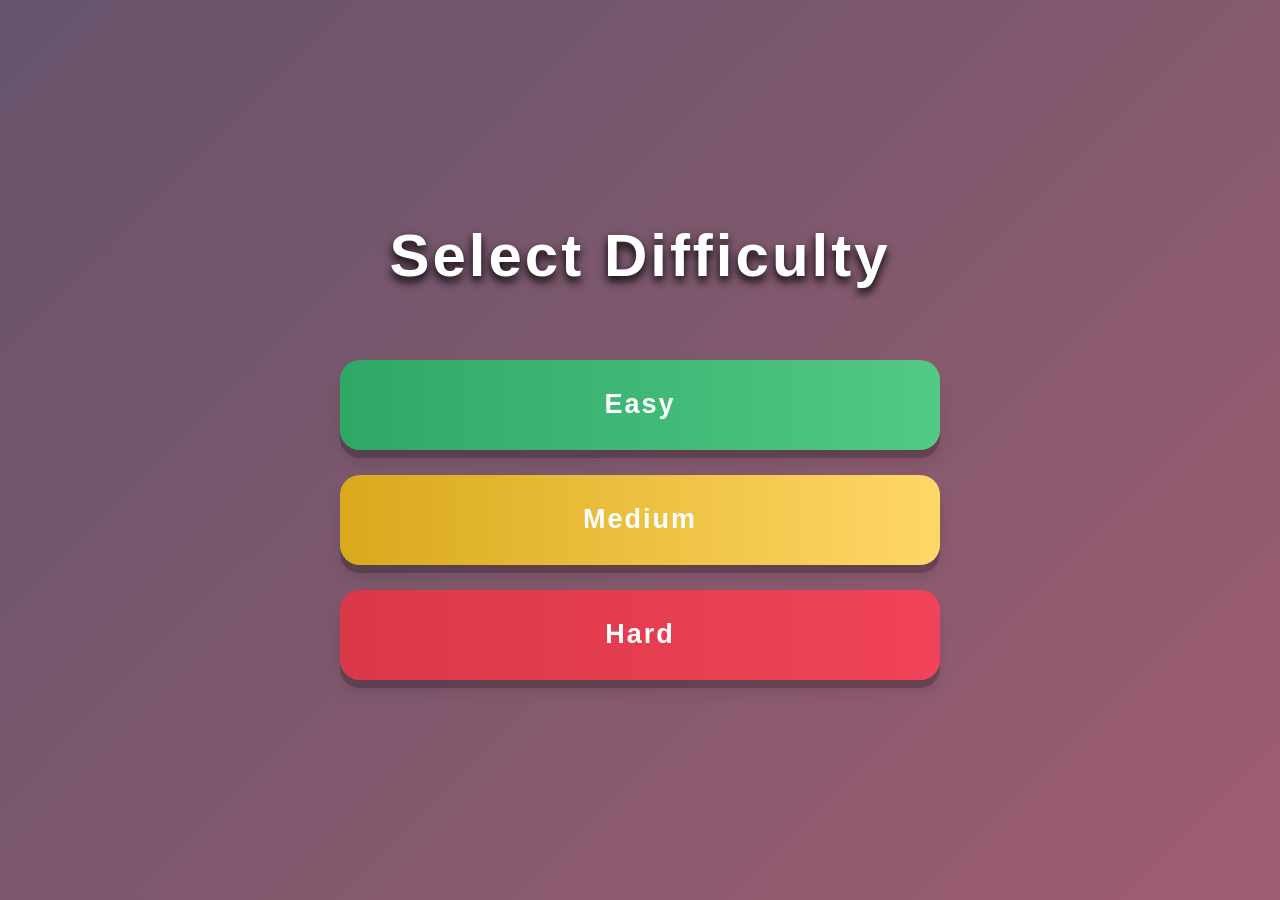
<file: difficulty.html>
<!DOCTYPE html>
<html lang="en">
<head>
    <meta charset="UTF-8">
    <meta name="viewport" content="width=device-width, initial-scale=1.0">
    <title>Select Level of Sudoku</title>
    <link rel="stylesheet" href="./css/global.css">
    <link rel="stylesheet" href="./css/difficulty.css">
    <script src="./js/select-difficulty.js" defer></script>
</head>
<body>
    <main class="select-difficulty">
        <div class="select-difficulty-content">
            <h1>Select Difficulty</h1>
            <div class="select-difficulty-options">
                <button id="easy-difficulty" type="button">
                    Easy
                </button>
                <button id="mid-difficulty" type="button">
                    Medium
                </button>
                <button id="hard-difficulty" type="button">
                    Hard
                </button>
            </div>
        </div>
    </main>
</body>
</html>
</file>
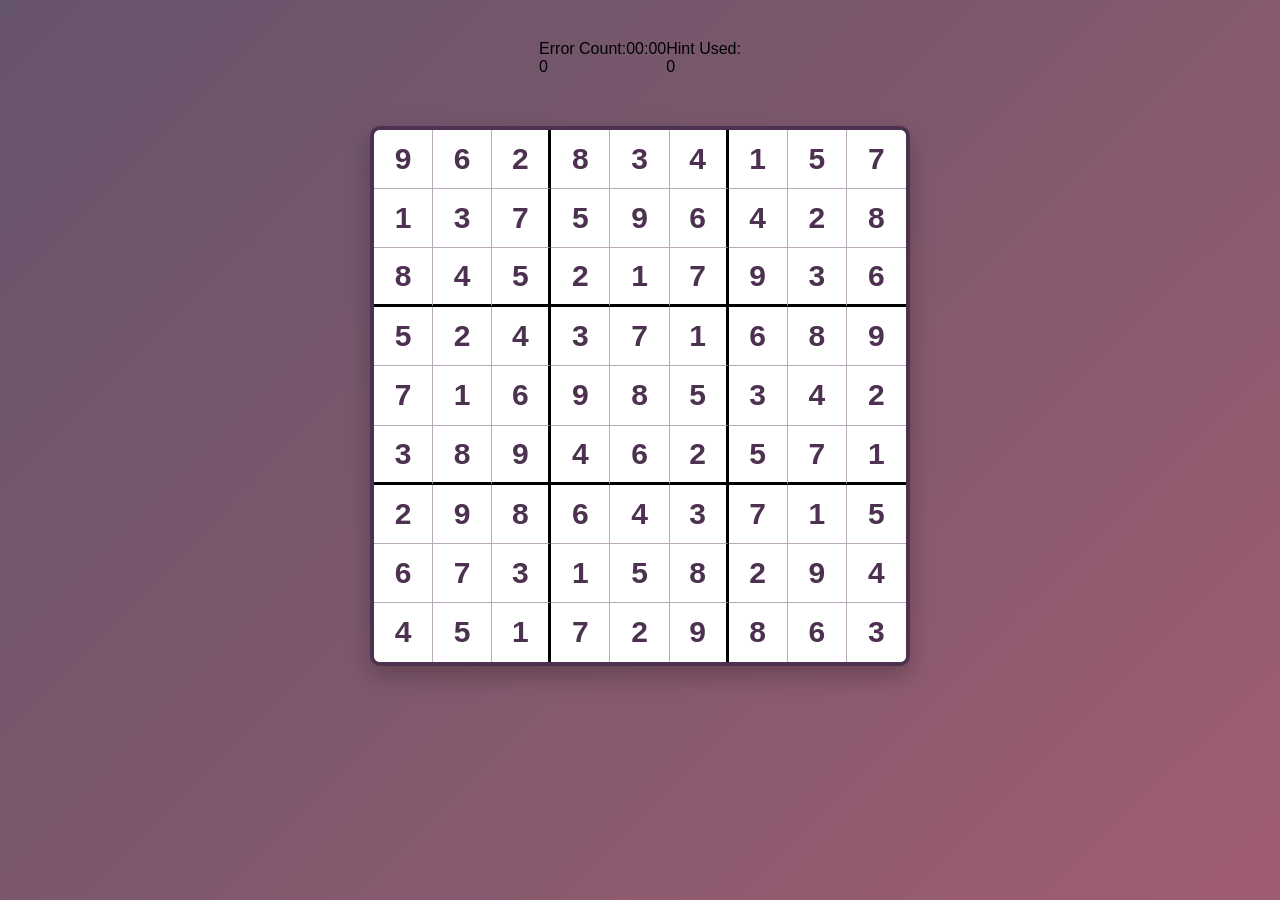
<file: game.html>
<!DOCTYPE html>
<html lang="en">
<head>
    <meta charset="UTF-8">
    <meta name="viewport" content="width=device-width, initial-scale=1.0">
    <title>Sudoku</title>
    <link rel="stylesheet" href="./css/global.css">
    <link rel="stylesheet" href="./css/game.css">
</head>
<body>
    <!-- Options during the game -->
    <main class="game-notifications">
        <div class="errors-notifications" id="error-counter">
            <p>Error Count:</p>
            <span>0</span>
        </div>
        <div class="timer-notifications" id="timer-counter">
            <span>00:00</span>
        </div>
        <div class="hint-notifications" id="hint-counter">
            <p>Hint Used:</p>
            <span>0</span>
        </div>
    </main>

    <!-- Sudoku board -->
    <div class="board" id="board"></div>

    <!-- Section when you lost the game  -->
    <div class="game-over-modal" id="game-over-modal">
        <div class="game-over-content">
            <h2>Game Over</h2>
            <p>You have made 3 mistakes.</p>
            <button class="retry-button" id="retry-button">Retry</button>
            <button class="new-game-button" id="new-game-button">New Game</button>
        </div>
    </div>
</body>
<script src="./js/game-data.js"></script>
<script src="./js/validations.js"></script>
<script src="./js/generate_sudoku.js"></script>
<script src="./js/board.js"></script>
<script src="./js/timer.js"></script>
<script src="./js/game.js"></script>
</html>
</file>
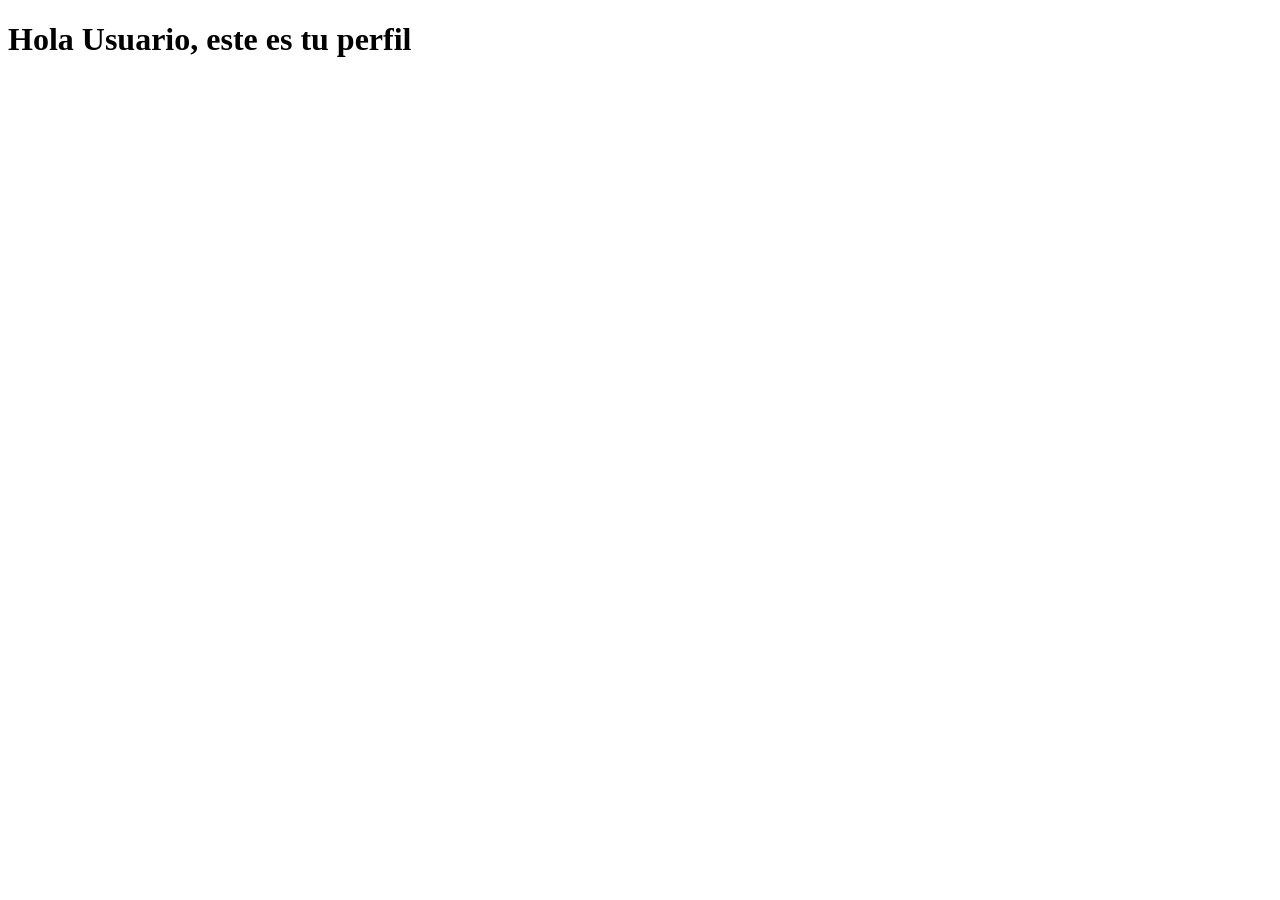
<file: profile-user.html>
<!DOCTYPE html>
<html lang="en">
<head>
    <meta charset="UTF-8">
    <meta name="viewport" content="width=device-width, initial-scale=1.0">
    <title>Document</title>
</head>
<body>
    <h1>Hola Usuario, este es tu perfil </h1>
</body>
</html>
</file>
<file: css/global.css>
* {
    margin: 0;
    padding: 0;
    box-sizing: border-box;
}
html {
    width: 100%;
    min-height: 100%;
    font-size: 16px;
}
body {
    margin: 0;
    min-width: 320px;
    min-height: 100vh;
    font-family: Arial, Helvetica, sans-serif;
    background: linear-gradient(
        135deg,
        #66546c 0%,
        #7d586d 45%,
        #a05d72 100%
    );
    background-repeat: no-repeat;
    background-attachment: fixed;
    background-size: contain;
    overflow-x: hidden;
}
img {
    max-width: 100%;
    height: auto;
}
button, input, select, textarea {
    font: inherit;
}
</file>
<file: css/difficulty.css>
/* select the difficulty */
.select-difficulty {
    min-height: 100vh;
    display: flex;
    justify-content: center;
    align-items: center;
    padding: 40px 15px;
}
.select-difficulty-content {
    width: 600px;
    max-width: 85vw;
    display: flex;
    flex-direction: column;
    align-items: center;
}


/* tittle section */
.select-difficulty-content h1 {
    margin: 0 0 70px 0;
    color: white;
    font-size: 60px;
    font-weight: bold;
    letter-spacing: 3px;
    text-align: center;
    text-shadow:
        0 5px 10px black;
}


/* levels section */
.select-difficulty-options {
    width: 100%;
    display: flex;
    flex-direction: column;
    align-items: center;
    gap: 25px;
}
#easy-difficulty, #mid-difficulty, #hard-difficulty {
    width: 100%;
    height: 90px;
    border: none;
    border-radius: 20px;
    color: white;
    font-size: 27px;
    font-weight: bold;
    letter-spacing: 2px;
    cursor: pointer;
    box-shadow:
        0 8px 0 rgba(0, 0, 0, 0.2),
        0 12px 15px rgba(0, 0, 0, 0.1);
    transition: transform 0.2s;
}
#easy-difficulty {
    background: linear-gradient(
        to right,
        #2fa866,
        #52c985
    );
}
#mid-difficulty {
    background: linear-gradient(
        to right,
        #d9a91c,
        #ffd766
    );
}
#hard-difficulty {
    background: linear-gradient(
        to right,
        #d93848,
        #f14359
    );
}
#easy-difficulty:hover, #mid-difficulty:hover, #hard-difficulty:hover {
    transform: translateY(-4px);
}
#easy-difficulty:active, #mid-difficulty:active, #hard-difficulty:active {
    transform: translateY(5px);
    box-shadow:
        0 3px 0 rgba(0, 0, 0, 0.2);
}


/* responsive desing settings */
@media (max-width: 768px) {
    /* select the difficulty */
    .select-difficulty {
        padding: 30px 15px;
    }
    .select-difficulty-content {
        width: 85vw;
        max-width: 600px;
    }


    /* tittle section */
    .select-difficulty-content h1 {
        margin-bottom: 55px;

        font-size: clamp(42px, 8vw, 55px);
        letter-spacing: 2px;
    }


    /* levels section */
    .select-difficulty-options {
        width: 100%;
        gap: 20px;
    }
    #easy-difficulty, #mid-difficulty, #hard-difficulty {
        width: 100%;
        height: 80px;
        font-size: 23px;
        border-radius: 16px;
    }
}
@media (max-width: 480px) {
    /* select the difficulty */
    .select-difficulty {
        padding: 25px 10px;
    }
    .select-difficulty-content {
        width: 85vw;
        max-width: none;
    }


    /* tittle section */
    .select-difficulty-content h1 {
        margin-bottom: 45px;
        font-size: clamp(34px, 9vw, 42px);
        letter-spacing: 1px;
    }


    /* levels section */
    .select-difficulty-options {
        gap: 15px;
    }
    #easy-difficulty, #mid-difficulty, #hard-difficulty {
        width: 100%;
        height: 65px;
        font-size: 19px;
        border-radius: 14px;
    }
}
@media (max-width: 360px) {
    /* select the difficulty */
    .select-difficulty {
        padding: 20px 8px;
    }
    .select-difficulty-content {
        width: 85vw;
    }

    
    /* tittle section */
    .select-difficulty-content h1 {
        margin-bottom: 35px;
        font-size: 32px;
        letter-spacing: 1px;
    }


    /* levels section */
    .select-difficulty-options {
        gap: 12px;
    }
    #easy-difficulty, #mid-difficulty, #hard-difficulty {
        width: 100%;
        height: 60px;
        font-size: 17px;
        border-radius: 13px;
    }
}
</file>
<file: css/game.css>
body {
    display: flex;
    flex-direction: column;
    align-items: center;
    min-height: 100vh;
}


/* Game Options */
.game-notifications {
    width: 100%;
    display: flex;
    justify-content: center;
    margin-top: 40px;
}


/* Sudoku board and cells*/
.board {
    display: grid;
    grid-template-columns: repeat(9, 1fr);
    grid-template-rows: repeat(9, 1fr);
    width: 540px;
    height: 540px;
    margin-top: 50px;
    background-color: white;
    border: 4px solid #4d3150;
    border-radius: 10px;
    overflow: hidden;
    box-shadow:
        0 10px 25px rgba(0, 0, 0, 0.25);
}
.cell {
    display: flex;
    justify-content: center;
    align-items: center;
    width: 100%;
    height: 100%;
    border-right: 1px solid #b9a9b9;
    border-bottom: 1px solid #b9a9b9;
    background-color: white;
    font-size: 30px;
    font-weight: bold;
    cursor: pointer;
    user-select: none;
    transition:
        background-color 0.15s,
        transform 0.1s;
}
/* Fix the borders and highlights */
.cell.row-highlight {
    background-color: #ead8e8;
}
.cell.column-highlight {
    background-color: #ead8e8;
}
.cell.selected {
    background-color: #cfa6ca;
}
.cell:nth-child(9n) {
    border-right: none;
}
.cell:nth-child(n + 73) {
    border-bottom: none;
}

.cell.fixed {
    color: #4d3150;
    cursor: default;
}
.cell.selected {
    background-color: #e8cde5;
}
.cell:not(.fixed):hover {
    background-color: #f2e4f0;
}


/* Game over modal and his content */
.game-over-modal {
    display: none;
    position: fixed;
    top: 0;
    left: 0;
    width: 100%;
    height: 100%;
    justify-content: center;
    align-items: center;
    background-color: rgba(40, 20, 40, 0.65);
    z-index: 1000;
}
.game-over-content {
    width: 420px;
    padding: 40px;
    background: linear-gradient(
        135deg,
        #ffffff,
        #f4e8f3
    );
    border-radius: 25px;
    text-align: center;
    box-shadow:
        0 15px 40px rgba(0, 0, 0, 0.3);
}
.game-over-content h2 {
    margin-bottom: 15px;
    font-size: 40px;
    color: #6f2766;
}
.game-over-content p {
    margin-bottom: 30px;
    font-size: 18px;
    color: #555;
}
.game-over-content button {
    width: 150px;
    height: 55px;
    margin: 5px;
    border: none;
    border-radius: 15px;
    color: white;
    font-size: 17px;
    font-weight: bold;
    cursor: pointer;
    transition: transform 0.2s;
}
.retry-button {
    background: linear-gradient(
        to right,
        #247da9,
        #3d9ed0
    );
}
.new-game-button {
    background: linear-gradient(
        to right,
        #d93848,
        #f14359
    );
}
.game-over-content button:hover {
    transform: translateY(-3px);
}
.game-over-content button:active {
    transform: translateY(2px);
}
</file>
